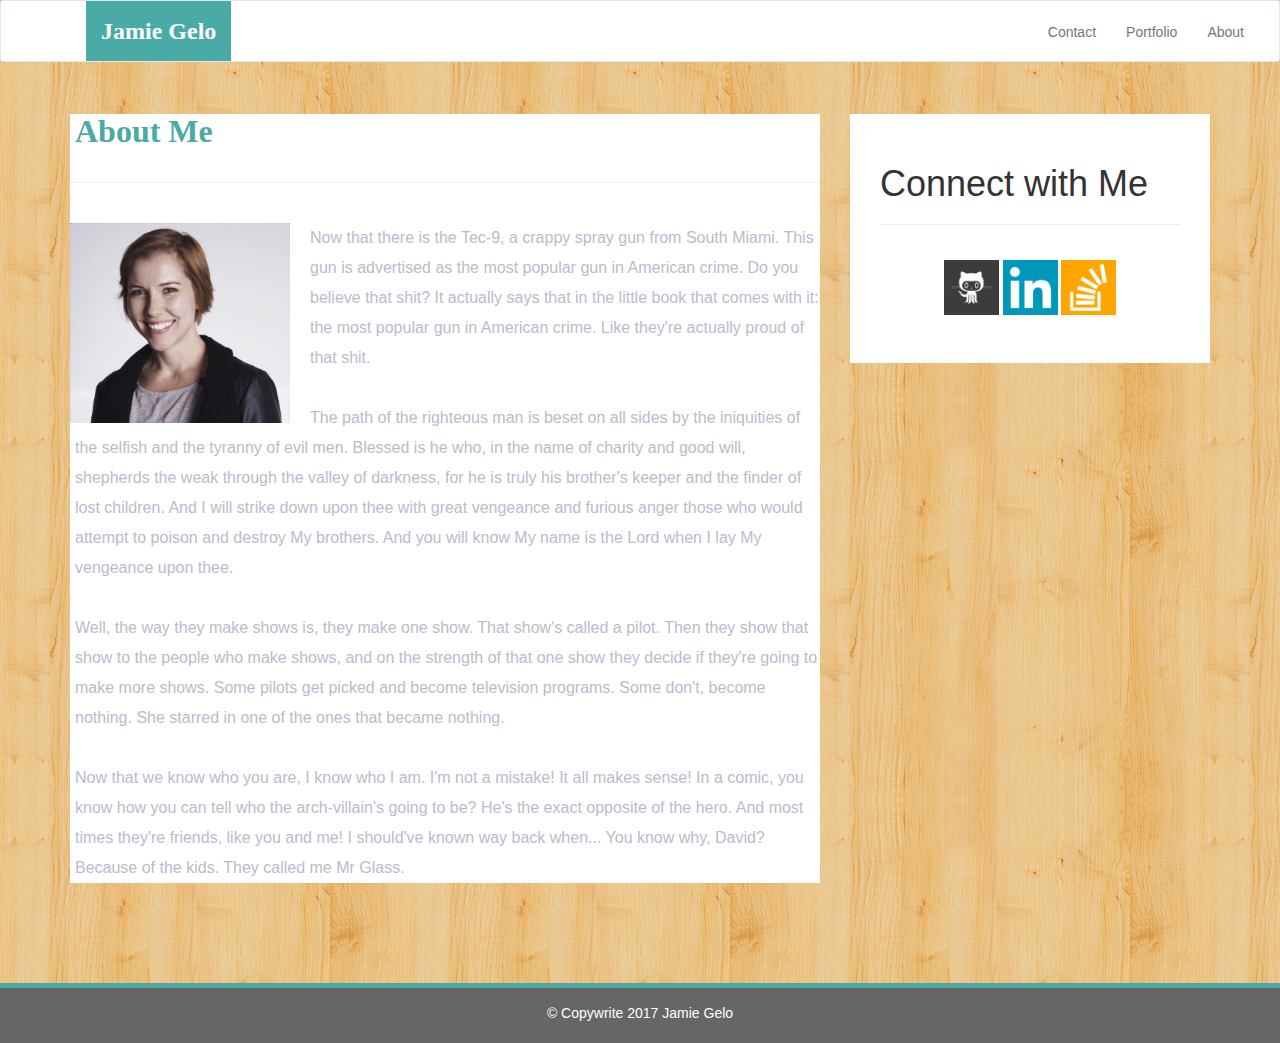
<file: index.html>
<!DOCTYPE html>
<html lang="en-us">
<head>
	<meta charset="UTF-8">
	<meta content="width=device-width, initial-scale=1" name="viewport">
	<title>About | Jamie Gelo</title>
	<link href="assets/css/bootstrap.min.css" media="screen" rel="stylesheet">
	<link href="assets/css/style.css" media="screen" rel="stylesheet" type="text/css">
</head>
<body>
	<nav class="navbar navbar-default">
    <div class="container-fluid navbar-custom">
      <div class="row">
        <div class="navbar-header">
          <button aria-expanded="false" class="navbar-toggle collapsed" data-target="#bs-example-navbar-collapse-1" data-toggle="collapse" type="button"><span class="sr-only">Toggle navigation</span> <span class="icon-bar"></span> <span class="icon-bar"></span> <span class="icon-bar"></span></button>
          <div class="col-xs-12 phone-nav">
            <a class="navbar-brand" href="#" id="logo">Jamie Gelo</a>
          </div>
        </div>
        <div class="collapse navbar-collapse" id="bs-example-navbar-collapse-1">
          <ul class="nav navbar-nav navbar-right navbar-right-custom">
            <li>
              <a href="form.html">Contact</a>
            </li>
            <li>
              <a href="portfolio.html">Portfolio</a>
            </li>
            <li>
              <a href="index.html">About</a>
            </li>
          </ul>
        </div>
      </div>
    </div>
  </nav>
	<div class="wrap">
		<div class="container">
			<section class="row">
				<div class="col-md-8">
					<article class="about-me-content">
						<h1 class="about-me-header">About Me</h1>
						<hr class="about-me-hr">
						<img alt="JamieGelo" id="Jamie-image" src="assets/images/JGelo.jpg">
						<p>Now that there is the Tec-9, a crappy spray gun from South Miami. This gun is advertised as the most popular gun in American crime. Do you believe that shit? It actually says that in the little book that comes with it: the most popular gun in American crime. Like they're actually proud of that shit.</p>
						<p>The path of the righteous man is beset on all sides by the iniquities of the selfish and the tyranny of evil men. Blessed is he who, in the name of charity and good will, shepherds the weak through the valley of darkness, for he is truly his brother's keeper and the finder of lost children. And I will strike down upon thee with great vengeance and furious anger those who would attempt to poison and destroy My brothers. And you will know My name is the Lord when I lay My vengeance upon thee.</p>
						<p>Well, the way they make shows is, they make one show. That show's called a pilot. Then they show that show to the people who make shows, and on the strength of that one show they decide if they're going to make more shows. Some pilots get picked and become television programs. Some don't, become nothing. She starred in one of the ones that became nothing.</p>
						<p>Now that we know who you are, I know who I am. I'm not a mistake! It all makes sense! In a comic, you know how you can tell who the arch-villain's going to be? He's the exact opposite of the hero. And most times they're friends, like you and me! I should've known way back when... You know why, David? Because of the kids. They called me Mr Glass.</p>
					</article>
				</div>
				<div class="col-md-4">
					<section id="connect-with-me-area">
						<div class="connect-with-me-content">
							<h1 class="connect-with-me-header">Connect with Me</h1>
							<hr>
							<div id="images">
								<a href="https://github.com/geelow" target="_blank"><img alt="Github-icon" class="connect-with-me-photo" src="assets/images/Github-icon.png"></a> <a href="https://www.linkedin.com/in/jamie-gelo-csm-cspo-833a8311/" target="_blank"><img alt="linkedin-icon" class="connect-with-me-photo" src="assets/images/linkedin-icon.png"></a> <a href="https://stackoverflow.com/users/2670960/geelow123" target="_blank"><img alt="stackoverflow-icon" class="connect-with-me-photo" src="assets/images/stackoverflow-icon.png"></a>
							</div>
						</div>
					</section>
				</div>
			</section>
		</div>
	</div>
	<footer class="footer">
		<div class="two-toned-footer-color"></div>
		<p class="text-muted text-muted-footer text-center">© Copywrite 2017 Jamie Gelo</p>
	</footer>
	<script src="https://code.jquery.com/jquery-2.1.4.min.js" type="text/javascript">
	</script> 
	<script src="https://maxcdn.bootstrapcdn.com/bootstrap/3.3.6/js/bootstrap.min.js">
	</script>
</body>
</html>
</file>
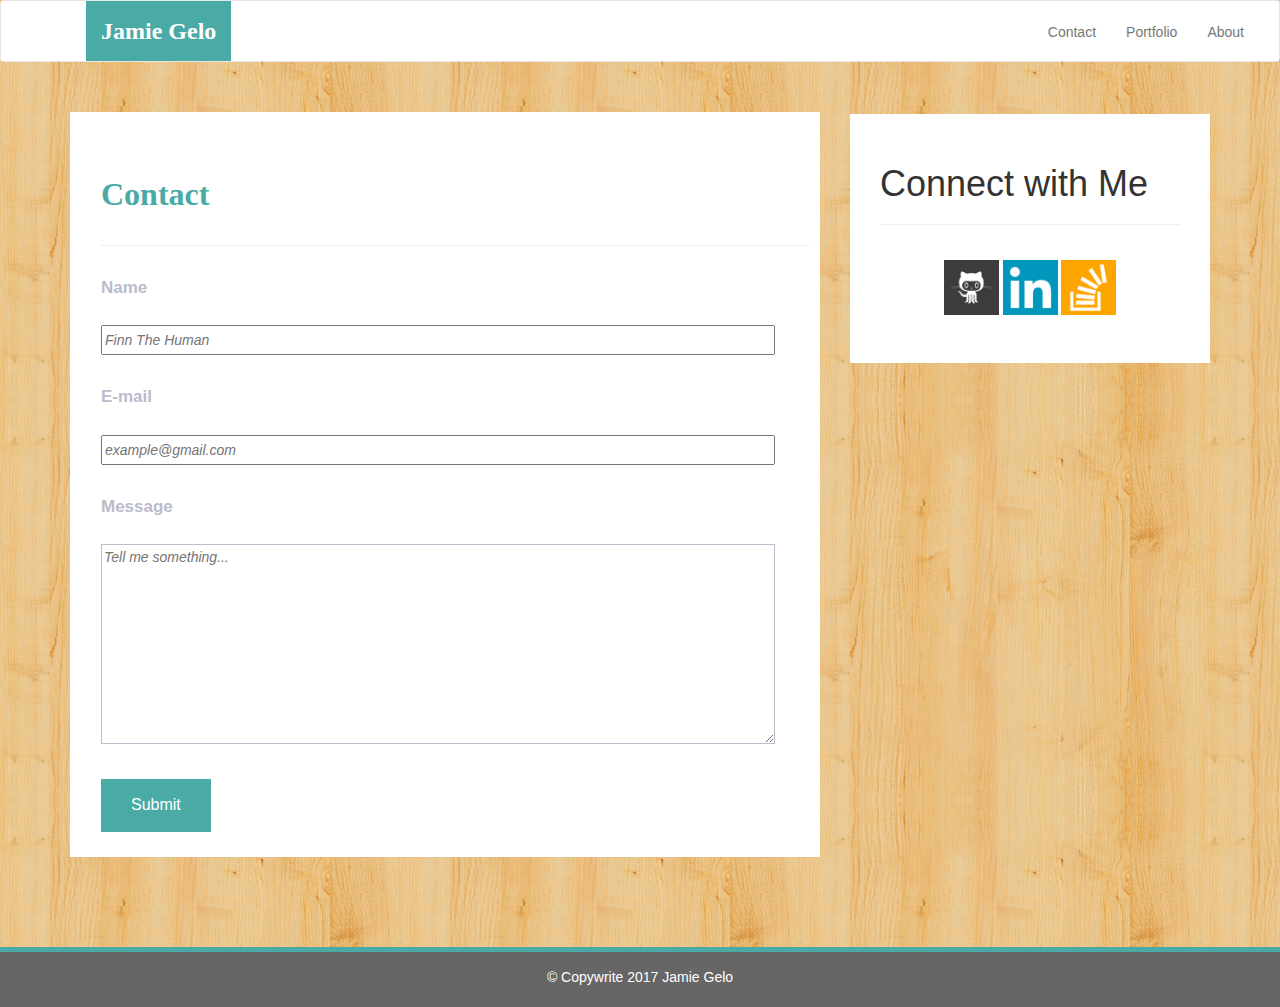
<file: form.html>
<!DOCTYPE html>
<html lang="en-us">
<head>
	<meta charset="UTF-8">
	<meta content="width=device-width, initial-scale=1" name="viewport">
	<title>Contact | Jamie Gelo</title>
	<link href="assets/css/bootstrap.min.css" media="screen" rel="stylesheet">
	<link href="assets/css/style.css" media="screen" rel="stylesheet" type="text/css">
</head>
<body>
	<nav class="navbar navbar-default">
    <div class="container-fluid navbar-custom">
      <div class="row">
        <div class="navbar-header">
          <button aria-expanded="false" class="navbar-toggle collapsed" data-target="#bs-example-navbar-collapse-1" data-toggle="collapse" type="button"><span class="sr-only">Toggle navigation</span> <span class="icon-bar"></span> <span class="icon-bar"></span> <span class="icon-bar"></span></button>
          <div class="col-xs-12 phone-nav">
            <a class="navbar-brand" href="#" id="logo">Jamie Gelo</a>
          </div>
        </div>
        <div class="collapse navbar-collapse" id="bs-example-navbar-collapse-1">
          <ul class="nav navbar-nav navbar-right navbar-right-custom">
            <li>
              <a href="form.html">Contact</a>
            </li>
            <li>
              <a href="portfolio.html">Portfolio</a>
            </li>
            <li>
              <a href="index.html">About</a>
            </li>
          </ul>
        </div>
      </div>
    </div>
  </nav>
	<div class="wrap">
		<div class="container">
			<section class="row">
				<div class="col-md-8">
					<form class="contact-form">
						<h1 class="contact-form-header">Contact</h1>
						<hr class="contact-hr">
						<div class="form-group">
							<label class="label-name" for="name">Name</label> <input id="name_input" name="user_name" placeholder="Finn The Human" type="text">
						</div>
						<div class="form-group">
							<label class="label-mail" for="mail">E-mail</label> <input id="mail_input" name="user_mail" placeholder="example@gmail.com" type="email">
						</div>
						<div class="form-group">
							<label class="label-msg" for="msg">Message</label><br>
							<textarea cols="600" id="msg" name="user_message_input" placeholder="Tell me something..."></textarea>
						</div><button class="submit-btn">Submit</button>
					</form>
				</div>
				<div class="col-md-4">
					<section id="connect-with-me-area">
						<div class="connect-with-me-content">
							<h1 class="connect-with-me-header">Connect with Me</h1>
							<hr>
							<div id="images">
								<a href="https://github.com/geelow" target="_blank"><img alt="Github-icon" class="connect-with-me-photo" src="assets/images/Github-icon.png"></a> <a href="https://www.linkedin.com/in/jamie-gelo-csm-cspo-833a8311/" target="_blank"><img alt="linkedin-icon" class="connect-with-me-photo" src="assets/images/linkedin-icon.png"></a> <a href="https://stackoverflow.com/users/2670960/geelow123" target="_blank"><img alt="stackoverflow-icon" class="connect-with-me-photo" src="assets/images/stackoverflow-icon.png"></a>
							</div>
						</div>
					</section>
				</div>
			</section>
		</div>
	</div>
	<footer class="footer">
		<div class="two-toned-footer-color"></div>
		<p class="text-muted text-muted-footer text-center">© Copywrite 2017 Jamie Gelo</p>
	</footer>
	<script src="https://code.jquery.com/jquery-2.1.4.min.js" type="text/javascript">
	</script> 
	<script src="https://maxcdn.bootstrapcdn.com/bootstrap/3.3.6/js/bootstrap.min.js">
	</script>
</body>
</html>
</file>
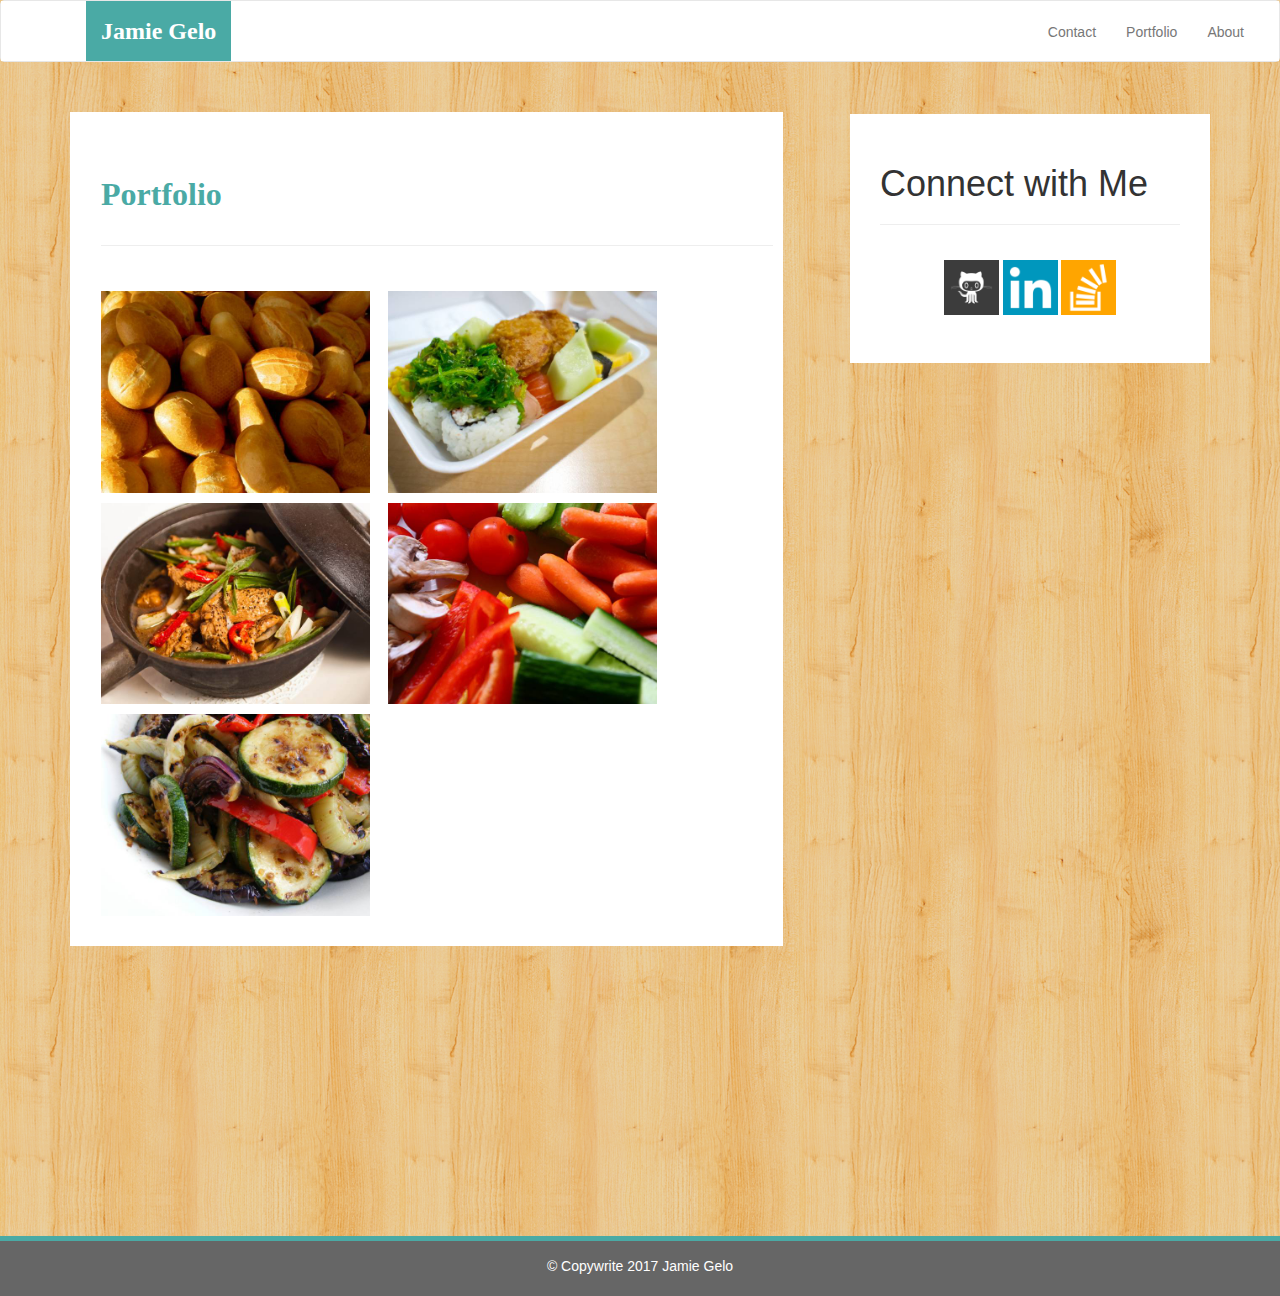
<file: portfolio.html>
<!DOCTYPE html>
<html lang="en-us">
<head>
  <meta charset="UTF-8">
  <meta content="width=device-width, initial-scale=1" name="viewport">
  <title>Portfolio | Jamie Gelo</title>
  <link href="assets/css/bootstrap.min.css" media="screen" rel="stylesheet">
  <link href="assets/css/style.css" media="screen" rel="stylesheet" type="text/css">
</head>
<body>
  <nav class="navbar navbar-default">
    <div class="container-fluid navbar-custom">
      <div class="row">
        <div class="navbar-header">
          <button aria-expanded="false" class="navbar-toggle collapsed" data-target="#bs-example-navbar-collapse-1" data-toggle="collapse" type="button"><span class="sr-only">Toggle navigation</span> <span class="icon-bar"></span> <span class="icon-bar"></span> <span class="icon-bar"></span></button>
          <div class="col-xs-12 phone-nav">
            <a class="navbar-brand" href="#" id="logo">Jamie Gelo</a>
          </div>
        </div>
        <div class="collapse navbar-collapse" id="bs-example-navbar-collapse-1">
          <ul class="nav navbar-nav navbar-right navbar-right-custom">
            <li>
              <a href="form.html">Contact</a>
            </li>
            <li>
              <a href="portfolio.html">Portfolio</a>
            </li>
            <li>
              <a href="index.html">About</a>
            </li>
          </ul>
        </div>
      </div>
    </div>
  </nav>
  <div class="container">
    <section class="row">
      <div class="col-md-8">
        <section id="portfolio-area">
          <h1 class="port-header">Portfolio</h1>
          <hr class="port-hr">
          <img alt="hangman" class="port-imgs" src="assets/images/Hangman.jpg"> <img alt="RPG Game" class="port-imgs" src="assets/images/RPG.jpg"> <img alt="Trivia Game" class="port-imgs" src="assets/images/Trivia.jpg"> <img alt="Rutgers Info Widget" class="port-imgs" src="assets/images/Info.jpg"> <img alt="Rock Paper Scissors" class="port-imgs" src="assets/images/RPS.jpg">
        </section>
      </div>
      <div class="col-md-4">
          <section id="connect-with-me-area">
            <div class="connect-with-me-content">
              <h1 class="connect-with-me-header">Connect with Me</h1>
              <hr>
              <div id="images">
                <a href="https://github.com/geelow" target="_blank"><img alt="Github-icon" class="connect-with-me-photo" src="assets/images/Github-icon.png"></a> <a href="https://www.linkedin.com/in/jamie-gelo-csm-cspo-833a8311/" target="_blank"><img alt="linkedin-icon" class="connect-with-me-photo" src="assets/images/linkedin-icon.png"></a> <a href="https://stackoverflow.com/users/2670960/geelow123" target="_blank"><img alt="stackoverflow-icon" class="connect-with-me-photo" src="assets/images/stackoverflow-icon.png"></a>
              </div>
            </div>
          </section>
        </div>
      </section>
    </div>
  </div>
      <footer class="footer">
        <div class="two-toned-footer-color"></div>
        <p class="text-muted text-muted-footer text-center">© Copywrite 2017 Jamie Gelo</p>
      </footer>
      <script src="https://code.jquery.com/jquery-2.1.4.min.js" type="text/javascript">
      </script> 
      <script src="https://maxcdn.bootstrapcdn.com/bootstrap/3.3.6/js/bootstrap.min.js">
      </script> 
    </section>
  </div>
</body>
</html>
</file>
<file: assets/css/style.css>
body {
  margin-bottom: 150px;
  font-family: Arial, "Helvetica Neue", Helvetica, sans-serif;
  background-image: url("../images/purty_wood.png");
}

html {
  position: relative;
  min-height: 100%;
}

.navbar-custom {
  background-color: #fff;
}

#logo {
  height: 60px;
  padding-top: 20px;
  padding-bottom: 5px;
  margin-left: 70px;
  font-family: Georgia, Times, "Times New Roman", serif;
  font-size: 24px;
  font-weight: bold;
  color: #fff;
  background: #4aaaa5; 
}

.navbar-right-custom {
  padding-top: 6px;
  padding-right: 20px;
  font-family: Arial;
  font-weight: lighter;

}

.navbar-nav > li > a:hover {
  color: #4aaaa5;
}

.about-me-header {
  margin-bottom: 33px;
  font-family: Georgia, Times, "Times New Roman", serif;
  font-size: 32px;
  font-weight: bold;
  color: #4aaaa5;
  margin-left: 5px;
}

.about-me-content {
  width: 100%
  padding: 30px;
  margin-top: 32px;
  background-color: #fff;
}

.about-me-content > p {
  padding-top: 20px;
  font-size: 16px;
  line-height: 30px;
  color: #bbc;
  margin-left: 5px;
}

#Jamie-image {
  float:left;
  width: 220px;
  height: 200px;
  margin-top: 20px;
  margin-right: 20px;
 
}

#connect-with-me-area {
  width: 100%;
  padding: 30px 30px 43px;
  margin-top: 32px;
  background-color: #fff;
}

#connect-with-me-header {
  margin-left: 5px;
  margin-bottom: 15px;
  font-family: Georgia, Times, "Times New Roman", serif;
  font-size: 25px;
  font-weight: bold;
  color: #4aaaa5;
}

.connect-with-me-photo {
  width: 55px;
  height: 55px;
  margin-bottom: 5px;
 
}

#images {
  
  padding-top: 15px;
  text-align: center;
}

.footer {
  position: absolute;
  bottom: 0;
  width: 100%;
  height: 60px;
  margin-top: 30px;
  background-color: #666;
}

.text-muted-footer {
  margin-top: 15px;
  color: #fff;
}

.two-toned-footer-color {
  height: 5px;
  padding-top: 3px;
  background-color: #4aaaa5;
}

.contact-form {
  width: 100%;
  padding: 45px 10px 25px 31px;
  margin-top: 30px;
  background-color: #fff;
}

.contact-form-header,
.port-header {
  margin-bottom: 33px;
  font-family: Georgia, Times, "Times New Roman", serif;
  font-size: 32px;
  font-weight: bold;
  color: #4aaaa5;
}

#name_input,
#mail_input,
#msg {
  width: 95%;
  height: 30px;
  margin-top: 20px;
  margin-bottom: 15px;
}

::-webkit-input-placeholder {
  font-style: italic;
  font-color: grey;
}

#msg {
  height: 200px;
  border-color: #bbc;
}

.label-name,
.label-msg,
.label-mail {
  font-size: 17px;
  color: #bbc;
}

.contact-hr {
  margin-bottom: 30px;
}

.submit-btn {
  padding: 15px 30px;
  font-size: 16px;
  font-weight: lighter;
  color: #fff;
  background-color: #4aaaa5;
  border: 0;
}

#portfolio-area {
  width: 95%;
  padding: 45px 10px 25px 31px;
  margin-top: 30px;
  margin-bottom: 200px;
  background-color: #fff;
}

.port-hr {
  margin-bottom: 40px;
}

.port-imgs {
  width: 40%;
  height: auto;
  margin-right: 15px;
  margin-top: 5px;
  margin-bottom: 5px;
}

@media only screen and (max-width: 760px) {
  .navbar-header {
    background-color: #4aaaa5;
  }
  #logo {
    width: 100%;
    height: 60px;
    padding-top: 20px;
    padding-bottom: 5px;
    margin-left: 0;
    font-family: Georgia, Times, "Times New Roman", serif;
    font-size: 24px;
    font-weight: bold;
    color: #fff;
    text-align: center;
    background: #4aaaa5;
  }
}
</file>
